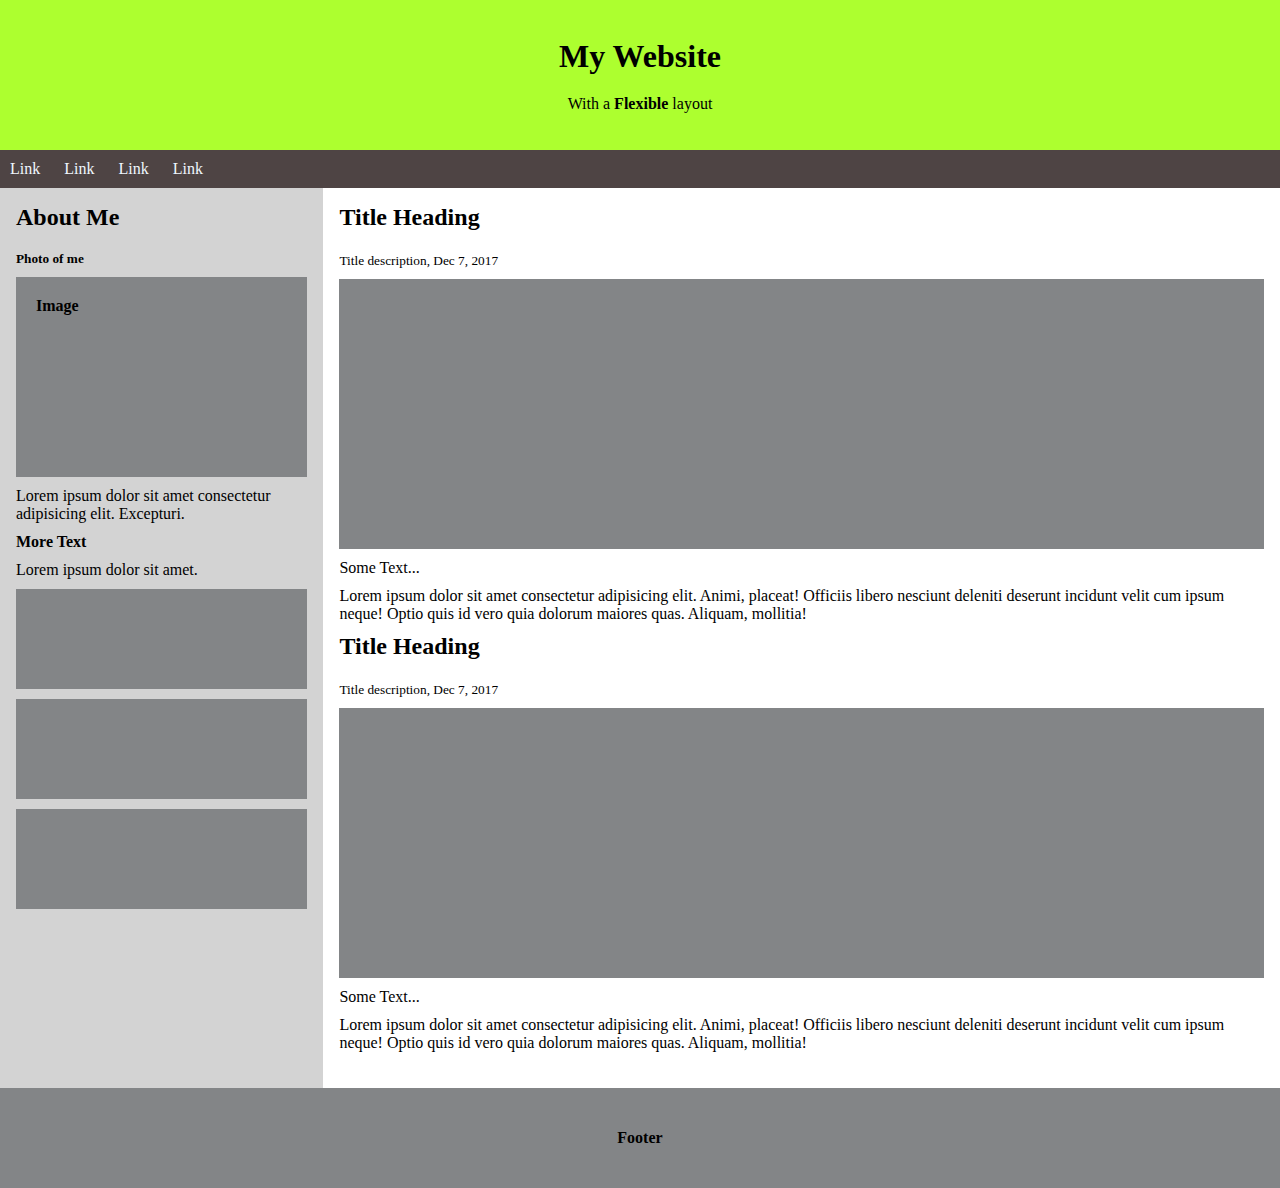
<file: index.html>
<!DOCTYPE html>
<html lang="en">

<head>
    <meta charset="UTF-8">
    <meta http-equiv="X-UA-Compatible" content="IE=edge">
    <meta name="viewport" content="width=device-width, initial-scale=1.0">
    <link rel="stylesheet" href="website.css">
    <title>Website</title>
</head>

<body>

    <header>
        <h1>My Website</h1>
        <p>With a <strong>Flexible</strong> layout</p>
    </header>

    <nav>
        <a href="#">Link</a>
        <a href="#">Link</a>
        <a href="#">Link</a>
        <a href="#">Link</a>
    </nav>

    <div class="container">
        <div class="col">
            <h2>About Me</h2>
            <div>
                <h5>Photo of me</h5>
                <div class="box"><strong>Image</strong>
                </div>
                <p>Lorem ipsum dolor sit amet consectetur adipisicing elit. Excepturi.</p>
            </div>
            <div>
                <h4>More Text</h4>
                <p>Lorem ipsum dolor sit amet.</p>
                <div class="img-rec"></div>
                <div class="img-rec"></div>
                <div class="img-rec"></div>
            </div>
        </div>

        <div class="col">
            <div class="col-item">
                <h2>Title Heading</h2>
                <p><small>Title description, Dec 7, 2017</small></p>
                <div class="img-box"></div>
                <p>Some Text...</p>
                <p>Lorem ipsum dolor sit amet consectetur adipisicing elit. Animi, placeat! Officiis libero nesciunt
                    deleniti deserunt incidunt velit cum ipsum neque! Optio quis id vero quia dolorum maiores quas.
                    Aliquam,
                    mollitia!</p>
            </div>

            <div class="col-item">
                <h2>Title Heading</h2>
                <p><small>Title description, Dec 7, 2017</small></p>
                <div class="img-box"></div>
                <p>Some Text...</p>
                <p>Lorem ipsum dolor sit amet consectetur adipisicing elit. Animi, placeat! Officiis libero nesciunt
                    deleniti deserunt incidunt velit cum ipsum neque! Optio quis id vero quia dolorum maiores quas.
                    Aliquam,
                    mollitia!</p>
            </div>

        </div>
    </div>

    <footer><strong>Footer</strong></footer>

</body>

</html>
</file>
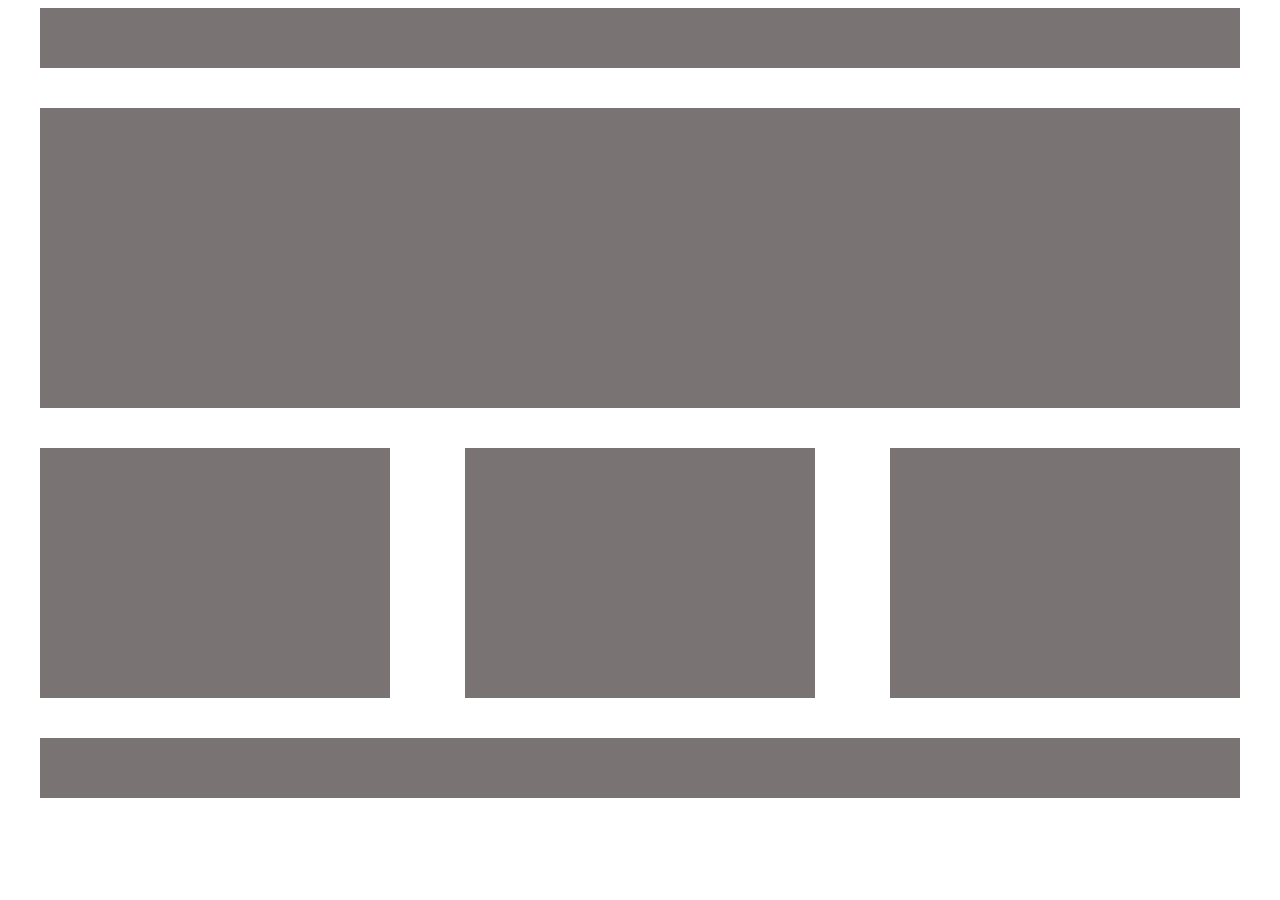
<file: layout.html>
<!DOCTYPE html>
<html lang="en">

<head>
    <meta charset="UTF-8">
    <meta http-equiv="X-UA-Compatible" content="IE=edge">
    <meta name="viewport" content="width=device-width, initial-scale=1.0">
    <link rel="stylesheet" href="layout.css">
    <title>Layout HTML</title>
</head>

<body>

    <div class="container">

        <div class="header"></div>

        <div class="hero"></div>

        <div class="cards">
            <div class="card"></div>
            <div class="card"></div>
            <div class="card"></div>
        </div>

        <div class="footer"></div>

    </div>

</body>

</html>
</file>
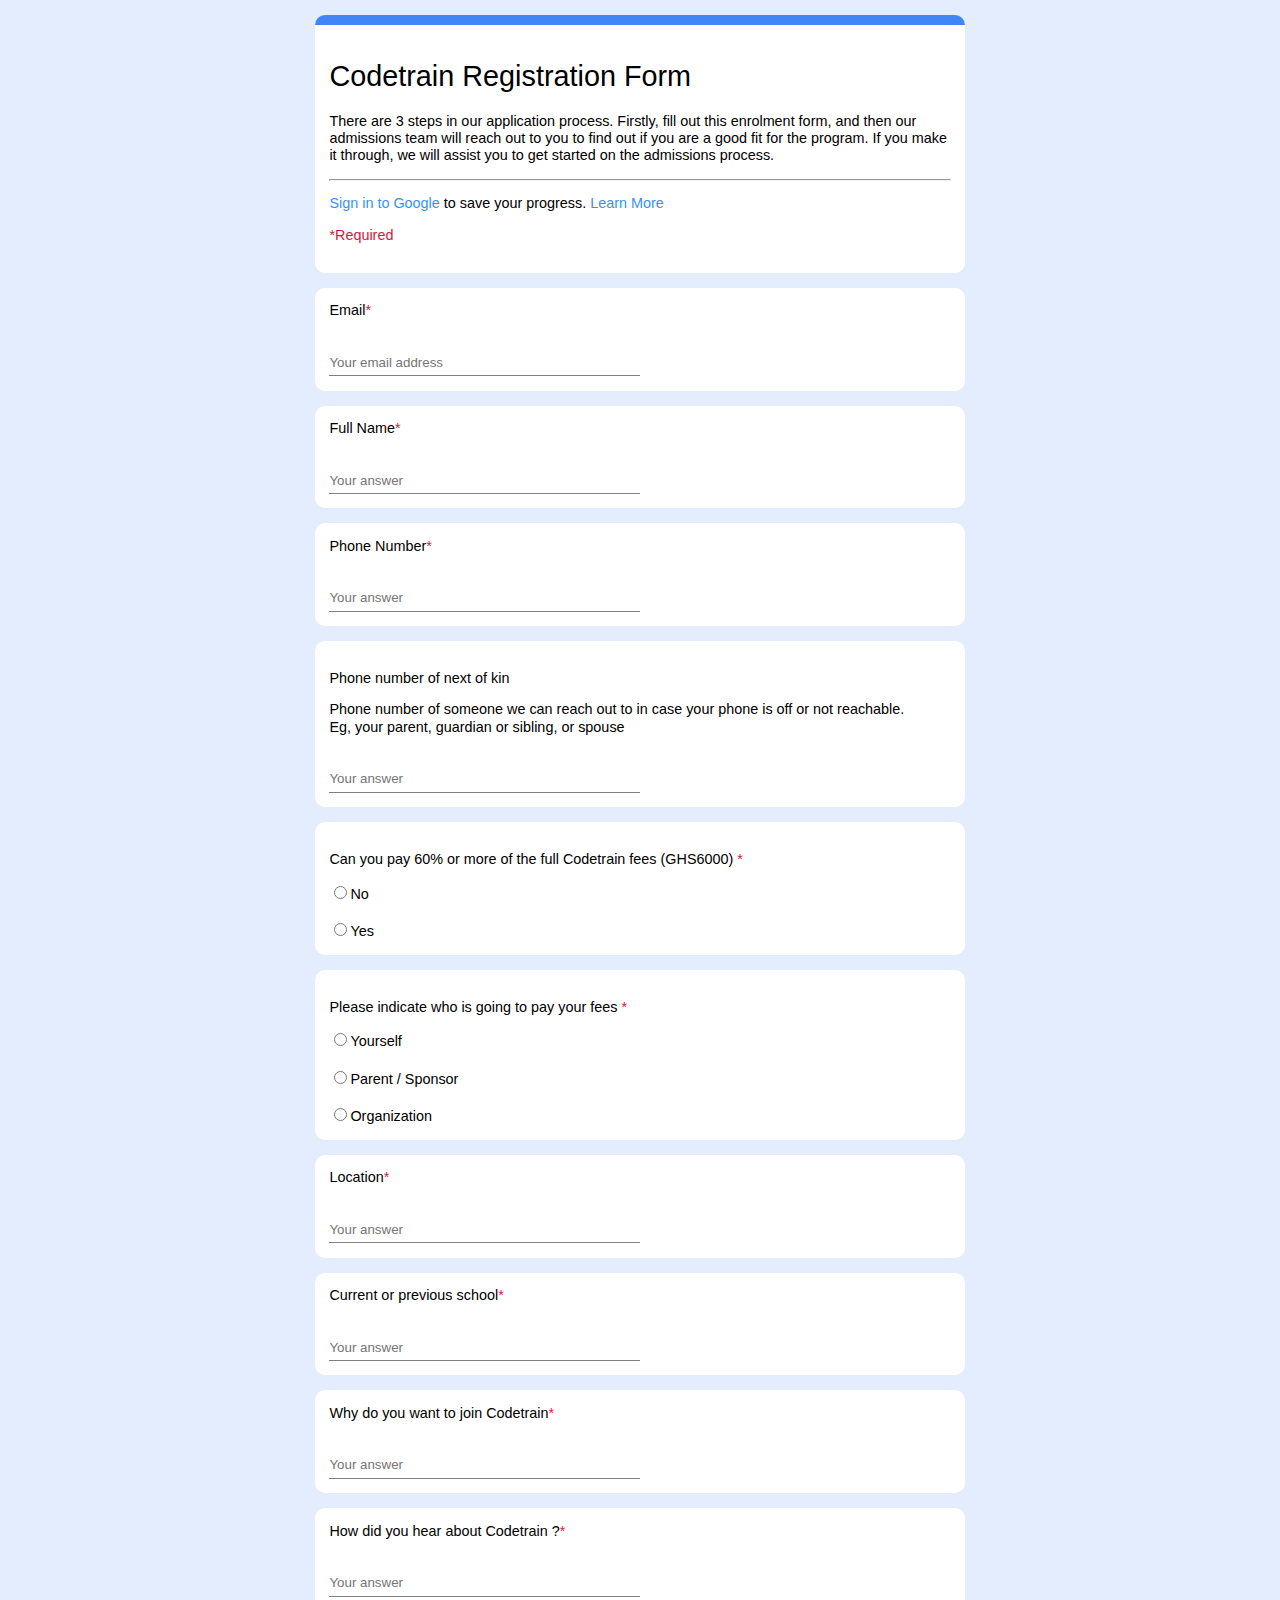
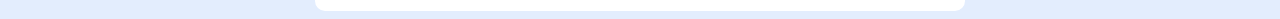
<file: registration-form.html>
<!DOCTYPE html>
<html lang="en">

<head>
    <meta charset="UTF-8">
    <meta http-equiv="X-UA-Compatible" content="IE=edge">
    <meta name="viewport" content="width=device-width, initial-scale=1.0">
    <link rel="stylesheet" href="registration-form.css">
    <title>Registration Form</title>
</head>

<body>

    <div class="container">

        <div class="container-box first">
            <h1>Codetrain Registration Form</h1>
            <p>There are 3 steps in our application process. Firstly, fill out this enrolment form, and then our
                admissions
                team
                will reach out to you to find out if you are a good fit for the program. If you make it through, we will
                assist you
                to get started on the admissions process. </p>
            <hr>

            <p><a href="#">Sign in to Google </a>to save your progress. <a href="#">Learn More</a></p>
            <p class="harsh">Required</p>
        </div>

        <div class="container-box">
            <label for="email">Email</label>
            <input type="email" id="email" placeholder="Your email address">
        </div>

        <div class="container-box">
            <label for="fullname">Full Name</label>
            <input type="text" id="fullname" placeholder="Your answer">
        </div>

        <div class="container-box">
            <label for="phone-number">Phone Number</label>
            <input type="tel" id="phone-number" placeholder="Your answer">
        </div>

        <div class="container-box">
            <p>Phone number of next of kin</p>
            <p>Phone number of someone we can reach out to in case your phone is off or not reachable. <br> Eg, your
                parent,
                guardian or sibling, or spouse</p>

            <input type="text" placeholder="Your answer">
        </div>

        <div class="container-box">
            <p class="fees">Can you pay 60% or more of the full Codetrain fees (GHS6000)
            </p>

            <input type="radio" name="payment" id="no"><label for="no">No</label>
            <br><br>
            <input type="radio" name="payment" id="yes"><label for="yes">Yes</label>
        </div>

        <div class="container-box">
            <p class="fees">Please indicate who is going to pay your fees
            </p>

            <input type="radio" name="sponsor-of-fees"><label for="yourself">Yourself</label><br><br>
            <input type="radio" name="sponsor-of-fees"><label for="parents/sponsor">Parent / Sponsor</label><br><br>
            <input type="radio" name="sponsor-of-fees"><label for="organisation">Organization</label>
        </div>

        <div class="container-box">
            <label for="location" class="fees">Location</label>
            <input type="text" id="location" placeholder="Your answer">
        </div>

        <div class="container-box">
            <label for="current-previous" class="fees">Current or previous school</label>
            <input type="text" id="current-previous" placeholder="Your answer">
        </div>

        <div class="container-box">
            <label for="reasonToJoin" class="fees">Why do you want to join Codetrain</label>
            <input type="text" id="reasonToJoin" placeholder="Your answer">
        </div>

        <div class="container-box">
            <label for="current-previous" class="fees">How did you hear about Codetrain ?</label>
            <input type="text" id="current-previous" placeholder="Your answer">
        </div>


    </div>

</body>

</html>
</file>
<file: website.css>
* {
    margin: 0;
    padding: 0;
    box-sizing: border-box;
}

header,
footer {
    background-color: greenyellow;
    height: 150px;
    display: flex;
    flex-direction: column;
    justify-content: center;
    align-items: center;
}

header p {
    margin-top: 20px;
}

nav {
    background-color: rgb(78, 68, 68);
    padding: 10px;
}

nav a {
    color: aliceblue;
    text-decoration: none;
    margin-right: 20px;
}

.container {
    display: flex;
}

.col {
    padding: 1em;
}

.col:first-child {
    background-color: lightgray;
    height: 900px;
}

.col h2 {
    margin-bottom: 20px;
}

.col p,
.col h5,
.col h4 {
    margin-bottom: 10px;
}

.col .box {
    width: 100%;
    height: 200px;
    background-color: rgb(131, 133, 135);
    margin-bottom: 10px;
    padding: 20px;
}

.img-rec {
    background-color: rgb(131, 133, 135);
    width: 100%;
    height: 100px;
    margin-bottom: 10px;
}

.img-box {
    background-color: rgb(131, 133, 135);
    width: 100%;
    height: 270px;
}

.col-item p {
    margin-top: 10px;
}

footer {
    background-color: rgb(131, 133, 135);
    height: 100px;
}
</file>
<file: layout.css>
.container {
    max-width: 1200px;
    margin: 0 auto;
}

.header,
.hero,
.card,
.footer {
    background-color: rgb(121, 115, 115);
}

.header {
    height: 60px;
}

.hero {
    height: 300px;
    margin-top: 40px;
}

.cards {
    display: flex;
    justify-content: space-between;
}

.card {
    height: 250px;
    width: 350px;
    margin-top: 40px;
}

.footer {
    height: 60px;
    margin-top: 40px;
}
</file>
<file: registration-form.css>
body {
    background-color: rgb(227, 237, 253);
    font-family: Helvetica, sans-serif;
    line-height: 1.2;
    font-size: .9rem;
}

h1 {
    font-weight: 400;
}

a {
    text-decoration: none;
    color: rgb(52, 146, 255);
}

.container {
    max-width: 650px;
    margin: 0 auto;
}

.container-box {
    background-color: rgb(255, 255, 255);
    border-radius: 10px;
    padding: 1em;
    margin-top: 15px;
}

.container-box.first {
    border-top: 10px solid rgb(66, 133, 244);
}

.harsh {
    color: crimson;
}

.harsh::before {
    content: '*';
}

input[type="text"],
input[type="tel"],
input[type="email"] {
    display: block;
    border: none;
    margin-top: 30px;
    border-bottom: 1px solid gray;
    width: 50%;
    outline: none;
    padding: .4em 0;
}

label[for=email]::after,
label[for=fullname]::after,
label[for=phone-number]::after,
.fees::after {
    content: "*";
    color: crimson;
}
</file>
